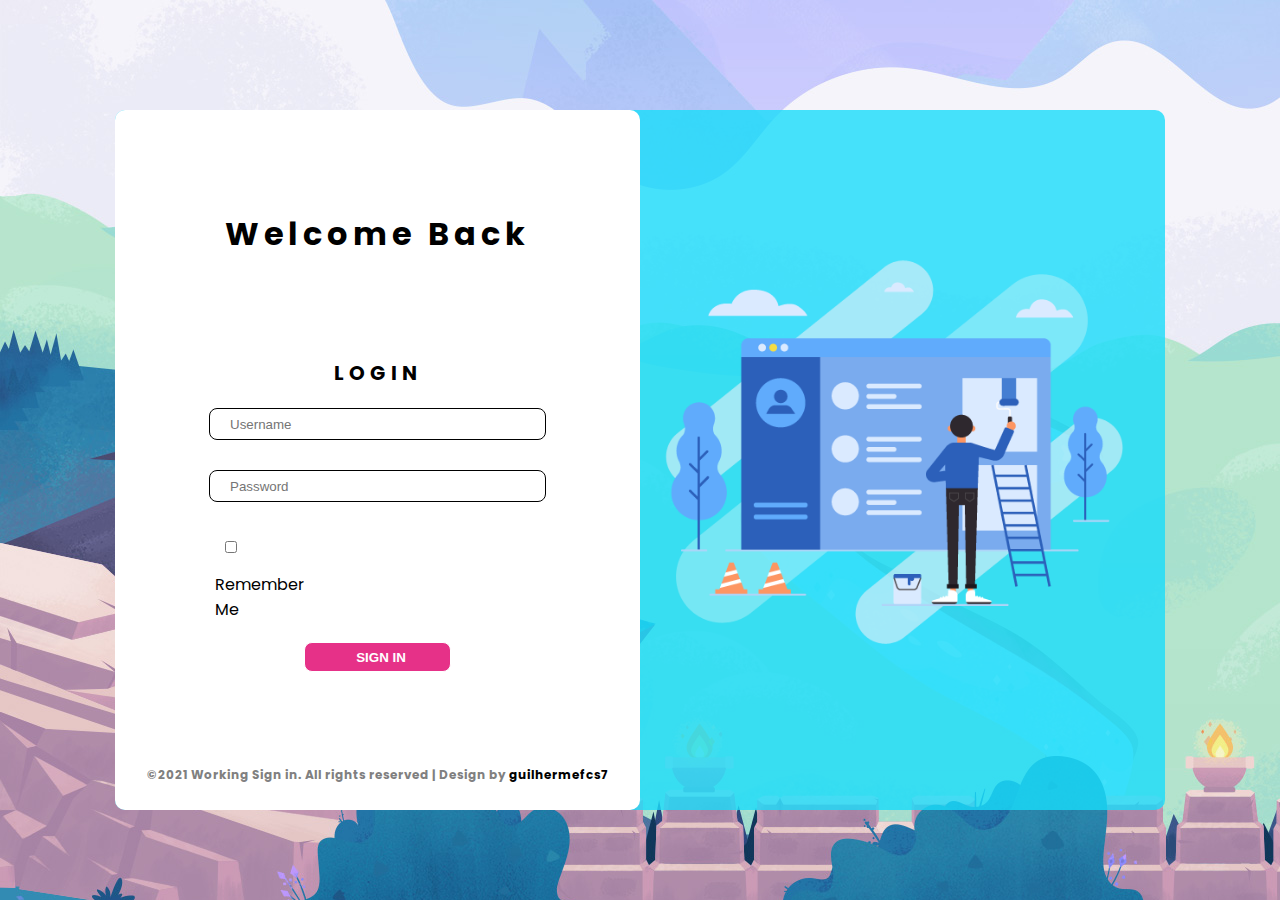
<file: index.html>
<!DOCTYPE html>
<html>
	<head>
		<title>Login-Page</title>
		<meta charset="utf-8">
		<link rel="stylesheet" type="text/css" href="style.css">
		<link href="https://fonts.googleapis.com/css2?family=Poppins:wght@100;200&display=swap" rel="stylesheet">
	</head>
	<body id="login-back">

		<div class="container">
			
			<div class="login-box">
				<h2>Welcome Back</h2>
				<h2 id="txt">LOGIN</h2>
				<form>
					
					<div>
						<input class="text" type="text" id="username" name="username" placeholder="Username">
					</div>

					<div>
						<input type="password" name="senha" id="senha" placeholder="Password">
					</div>

					<div class="remember">
						<input type="checkbox" name="remember"> 
						<div id="formatar">Remember Me</div>
					</div>
						 
					<div>
						<input class="submit" type="submit" value="sign in">
					</div>

					
				</form>
			<div class="rights">
				<h3 id="dif">©2021 Working Sign in. All rights reserved | Design by <span class="color">guilhermefcs7</span></h3>
			</div>

			</div>

			<div class="picture">
				<img src="imagens/fundo3.png">
			</div>

		</div>

	</body>
</html>
</file>
<file: style.css>
*{
	margin: 0;
	padding: 0;
}

body{
	font-family: 'Poppins', sans-serif;
	background: url("imagens/background 1.jpg")no-repeat;
}

img{
	background-repeat: no-repeat;
	position: fixed center;
}
.nav{
	flex: 1;
	text-align: center;
	padding-top: 30px;
}

.nav ul li{
	list-style: none;
	display: inline-block;
	margin-right: 50px;
	position: relative;
}

.nav ul li a{
	text-decoration: none;
	text-transform: uppercase;
	color: #fff;
}

.nav ul li::after{
	content: '';
	height: 2px;
	width: 0%;
	background: #19a1ad;
	position: absolute;
	left: 0;
	bottom: -10px;
	transition: 0.5s;
}

.nav ul li:hover:after{
	width: 100%;
}



.text-box{
	width: 600px;
	height: 300px;
	display: flex;
	margin: auto;
	margin-top: 117px;
 	justify-content: center;
}
h1{
	text-align: center;
	font-size: 50px;
	font-weight: bold;
}

.box-buttom li{
	list-style: none;
	padding-top: 35px;
	padding-left: 20px;
}

.box-buttom li a{
	padding-left: 37%;
	color: #fff;
	text-decoration: none;
	text-transform: uppercase;
	background-color: #ff0157;
	letter-spacing: 2px;
	transition: 0.7s;
}

.box-buttom li a:hover{

	background-color: #19a1ad;
	letter-spacing: 6px;
}


h3{
	text-align: justify;
	padding-top: 10px;
	line-height: 25px;
	font-size: 15px;
	color: #fff;
}

.srv{
	
	width: 1000px;
	height: 500px;
	margin: auto;
}

.info{
	text-align: center;

}

.info h1{
	font-size: 35px;
	font-weight: bold;
}

.info h2{
	font-size: 20px;
	padding-top: 30px;
	padding-left: 20px;
	text-align: left;
}

.tec{
	display: inline-flex;
}

.tec1{
	width: 300px;
}

.tec1 ul li{
	list-style: none;
	text-align: left;
	padding-top: 13px;
	padding-left: 20px;
	color: #fff;
	font-weight: bold;
}

.cor{
	color: #ff0157;
	font-weight: bold;
}

.tec2{
	width: 300px;
}

.tec2 ul li{
	list-style: none;
	text-align: right;
	padding-top: 13px;
	padding-left: 20px;
	color: #fff;
	font-weight: bold;
}

.tec2 h2{
	text-align: right;
}

.about{
	margin: 0 auto;
	width: 1000px;
	height: 330px;
	display: inline-block;
}
h2{
	text-align: center;
	font-weight: bold;
}
.about img{
	float: left;
	width: 250px;
	margin-top: 30px;
}

#text-about h3{
	color: black;
	text-align: justify;
	font-size: 13px;
	margin-top: 62.5px;
	margin-left: 300px;
}
/* -------- Login Page ---------*/

#login-back {
	background: url(imagens/fundo.jpg) no-repeat;
}

.container{
	width: 1050px;
	height: 700px;
	background-color: rgba(25,220,250,0.8);
	border-radius: 10px;
	margin: 0 auto;
	margin-top: 110px;
	text-align: center;
}

.login-box{
	float: left;
	width: 525px;
	height: 700px;
	border-radius: 10px;
	background-color: #ffffff;
}

.picture{
	float: right;
	width: 520px;
	height: 700px;
}

.login-box h2{
	font-size: 2em;
	margin-top: 100px;
	letter-spacing: 5px;
}

#txt{
	font-size: 20px;
	bottom: 20px;

}

input{
	height: 30px;
	width: 60%;
	margin: 10px;
	border-radius: 8px;
	border: 0.3px solid;
	padding-left: 20px;
	margin-top: 20px;
}

.remember{
	width: 20px;
	margin-left: 100px;
}


.submit{
	background-color: #e63188;
	text-transform: uppercase;
	color: #fff;
	font-weight: bold;
	font-family: 'Poppins' sans-serif;
	cursor: pointer;
	width: 28%;
	padding-right: 13px;

}

.submit:hover{
	background-color: #19a1ad;
	transition: 0.5s;
	letter-spacing: 2px;
}

.picture img{
background-repeat: no-repeat;
margin-top: 28%;
width: 90%;
margin-right: 30px;
}

.rights h3{
	font-size: 12px;
	text-align: center;
	margin-top: 70px;
}

.color{
	color: black;
}

#dif{
	color: gray;
}
</file>
